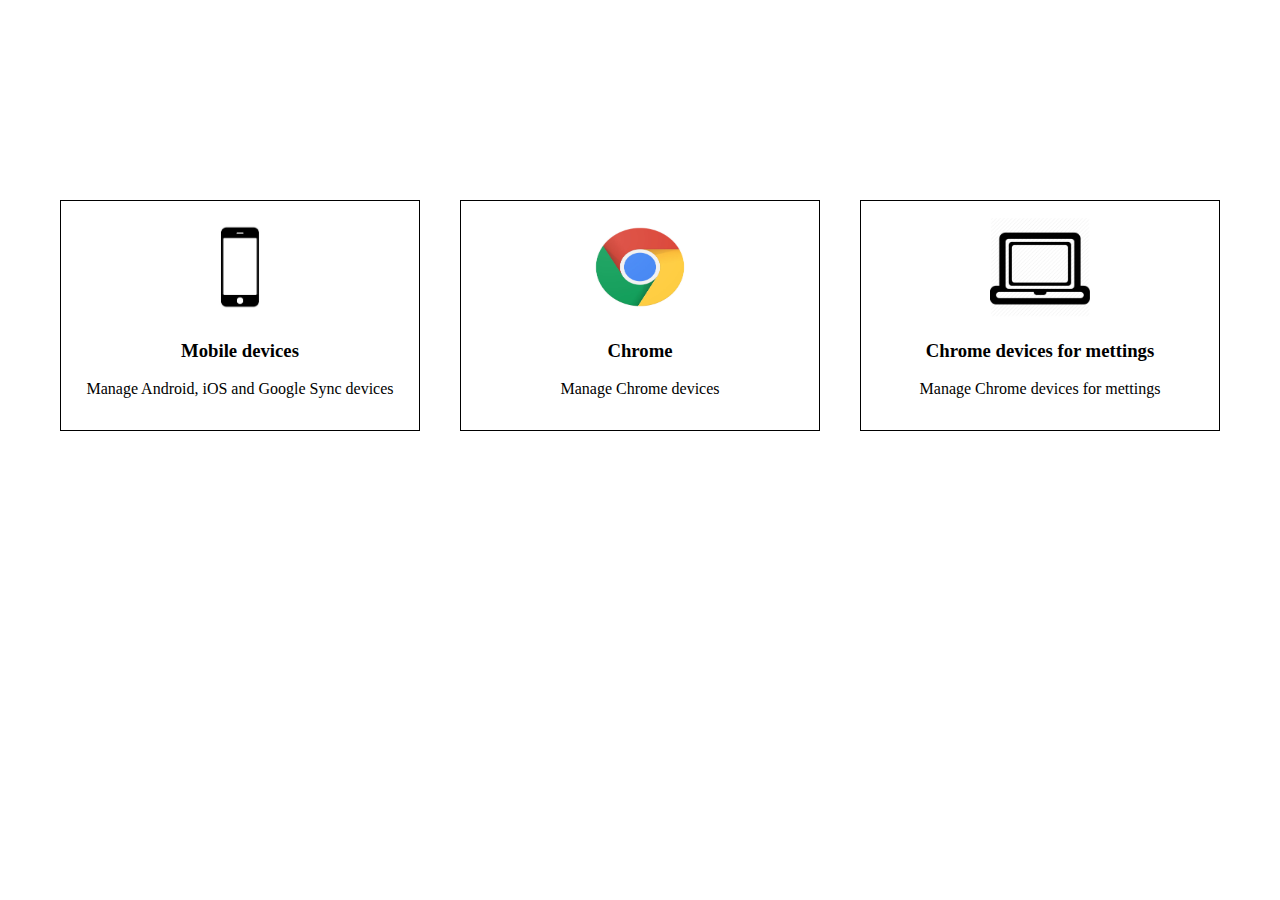
<file: praktika/CSS/index.html>
<!DOCTYPE html>
<html lang="en">
<head>
    <meta charset="UTF-8">
    <title>Title</title>
    <link rel="stylesheet" href="main.css">
</head>
<body>
<div class="text-block">
   <div class="text-block-item">
       <img src="rasmlar/img_1.png" alt="" width="100" height="100">
       <h3>Mobile devices</h3>
       <p>Manage
           Android,
           iOS and Google
           Sync devices
       </p>
   </div>
    <div class="text-block-item">
        <img src="rasmlar/img.png" alt="" width="200" height="100">
        <h3>Chrome</h3>
        <p>Manage Chrome devices</p>
    </div>
    <div class="text-block-item">
        <img src="rasmlar/img_2.png" alt="" width="100" height="100">
        <h3>Chrome devices for mettings</h3>
        <p>Manage Chrome devices
            for mettings
        </p>
    </div>
</div>
</body>
</html>
</file>
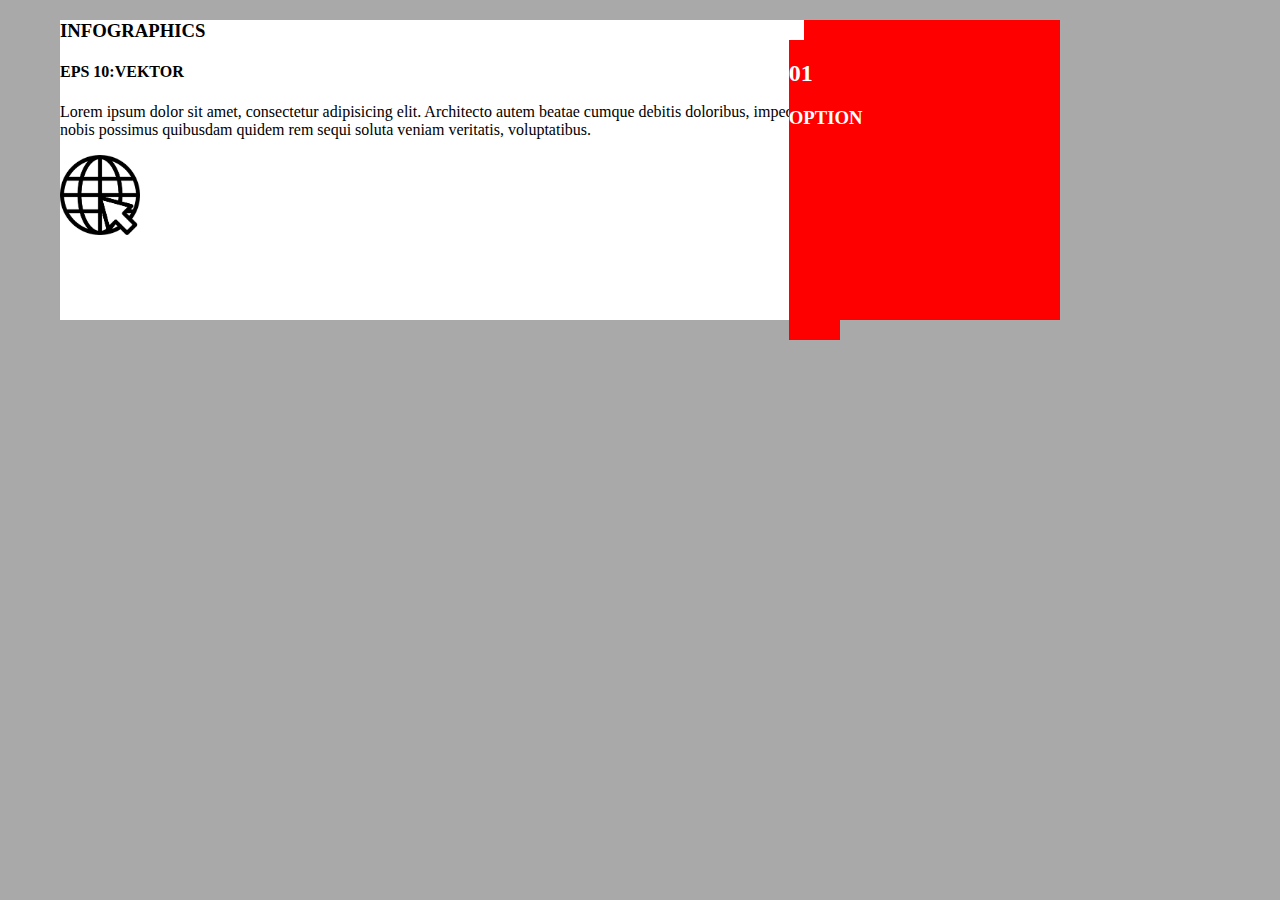
<file: index2.html>
<!DOCTYPE html>
<html lang="en">
<head>
    <meta charset="UTF-8">
    <title>Title</title>
    <link rel="stylesheet" href="css/main2.css">
</head>
<body>
<div class="block">
    <div class="block-box-1">
        <div class="block-box-1-1">
        <h3>INFOGRAPHICS</h3>
        <h4>EPS 10:VEKTOR</h4>
        <p>Lorem ipsum dolor sit amet,
            consectetur adipisicing elit.
            Architecto autem beatae cumque debitis doloribus,
            impedit, laudantium nobis possimus quibusdam quidem
            rem sequi soluta veniam veritatis, voluptatibus.
        </p>
            <div class="block-box-1-2">
                <img src="rasmlar/img.png" alt="" width="80px" height="80px">
            </div>
    </div>
    <div class="block-box-2">
        <div class="block-box-2">
        <h2>01</h2>
        <h3>OPTION</h3>
        </div>
    </div>
</div>

</body>
</html>
</file>
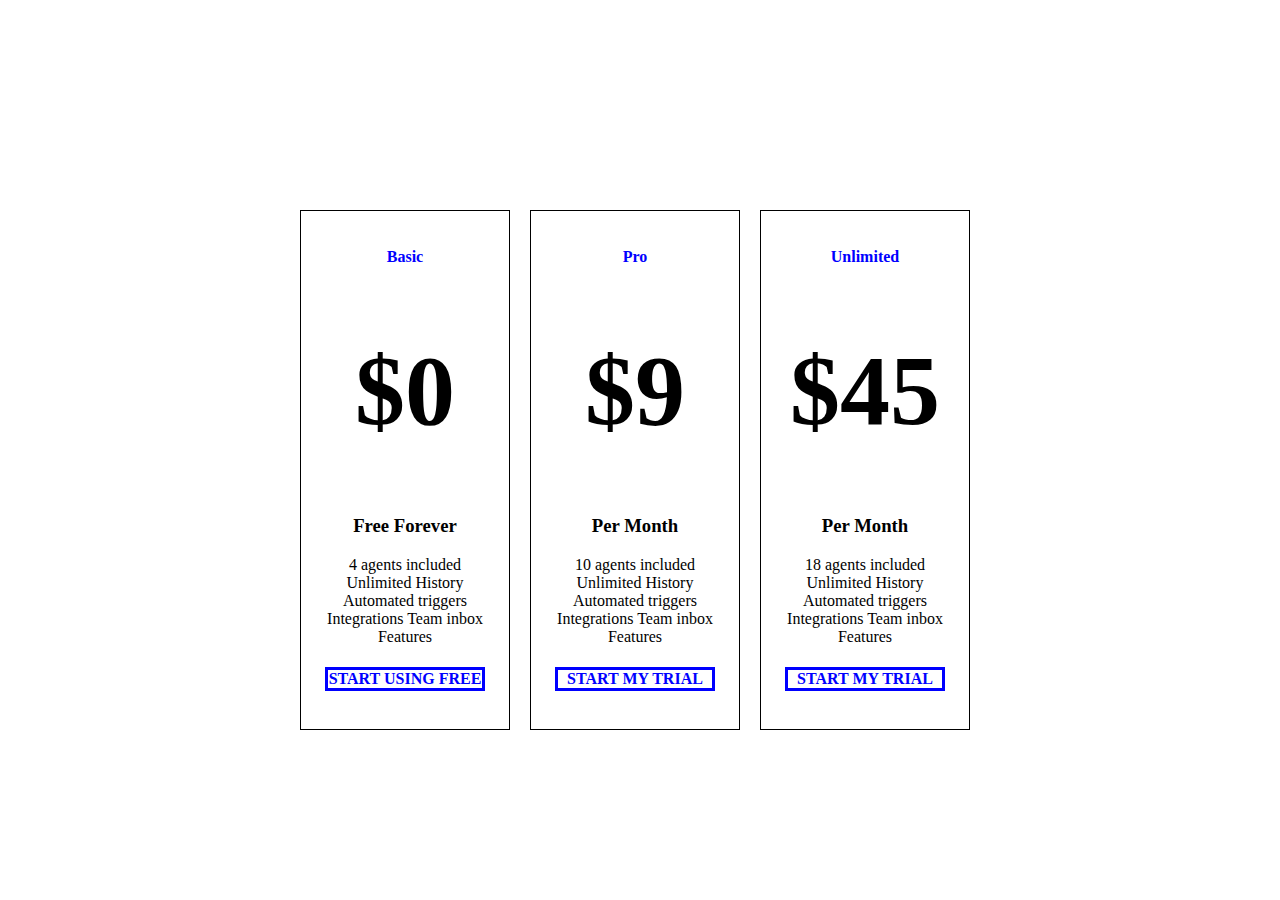
<file: praktika/CSS/index2.html>
<!DOCTYPE html>
<html lang="en">
<head>
    <meta charset="UTF-8">
    <title>Title</title>
    <link rel="stylesheet" href="main2.css">
</head>
<body>
<div class="text-block">
    <div class="text-block-item">
    <h4 style="color: blue">Basic</h4>
    <h1 style="font-size: 100px">$0</h1>
    <h3>Free Forever</h3>
    <p>4 agents included
        Unlimited History
        Automated triggers
        Integrations
        Team inbox Features
    </p>
    <h4 class="text-block-h">START USING FREE</h4>
    </div>
    <div class="text-block-item">
        <h4 style="color: blue">Pro</h4>
        <h1 style="font-size: 100px">$9</h1>
        <h3>Per Month</h3>
        <p>10 agents included
            Unlimited History
            Automated triggers
            Integrations
            Team inbox Features
        </p>
        <h4 class="text-block-h">START MY TRIAL</h4>
    </div>
    <div class="text-block-item">
        <h4 style="color: blue">Unlimited</h4>
        <h1 style="font-size: 100px">$45</h1>
        <h3>Per Month</h3>
        <p>18 agents included
            Unlimited History
            Automated triggers
            Integrations
            Team inbox Features
        </p>
        <h4 class="text-block-h">START MY TRIAL</h4>
    </div>
</div>
</body>
</html>
</file>
<file: praktika/CSS/main.css>
/*body{
    background-color: aqua;
}*/
.text-block{
    width: 1200px;
    margin: 200px auto;
    background-color: white;
}
.text-block-item{
    width: 30%;
    border: 1px solid black;
    padding: 16px 24px;
    box-sizing: border-box;
    text-align: center;
    float: left;
    margin: 0 20px;
}
.clear{
    clear: both;
}
</file>
<file: css/main2.css>
body{
    background-color: darkgrey;
}
.block{
    width: 1200px;
    margin: 20px auto;
}
.block-box-1{
    width: 70%;
    height: 300px;
    background-color: white;
    margin: 0 20px;
}
.block-box-2{
    width: 20%;
    height: 300px;
    background-color:red;
    margin: 0 20px;
    position: absolute;
    top: 20px;
    right: 200px;
    color: white;
}
</file>
<file: praktika/CSS/main2.css>
.text-block{
    width: 700px;
    margin: 200px auto;
    background-color: white;
}
.text-block-item{
    width: 30%;
    border: 1px solid black;
    padding: 16px 24px;
    box-sizing: border-box;
    text-align: center;
    float: left;
    margin: 10px 10px;
}
.text-block-h{
    background-color: white;
    color: blue;
    border:solid;
    border-color: blue;
}
.clear{
    clear: both;
}
</file>
